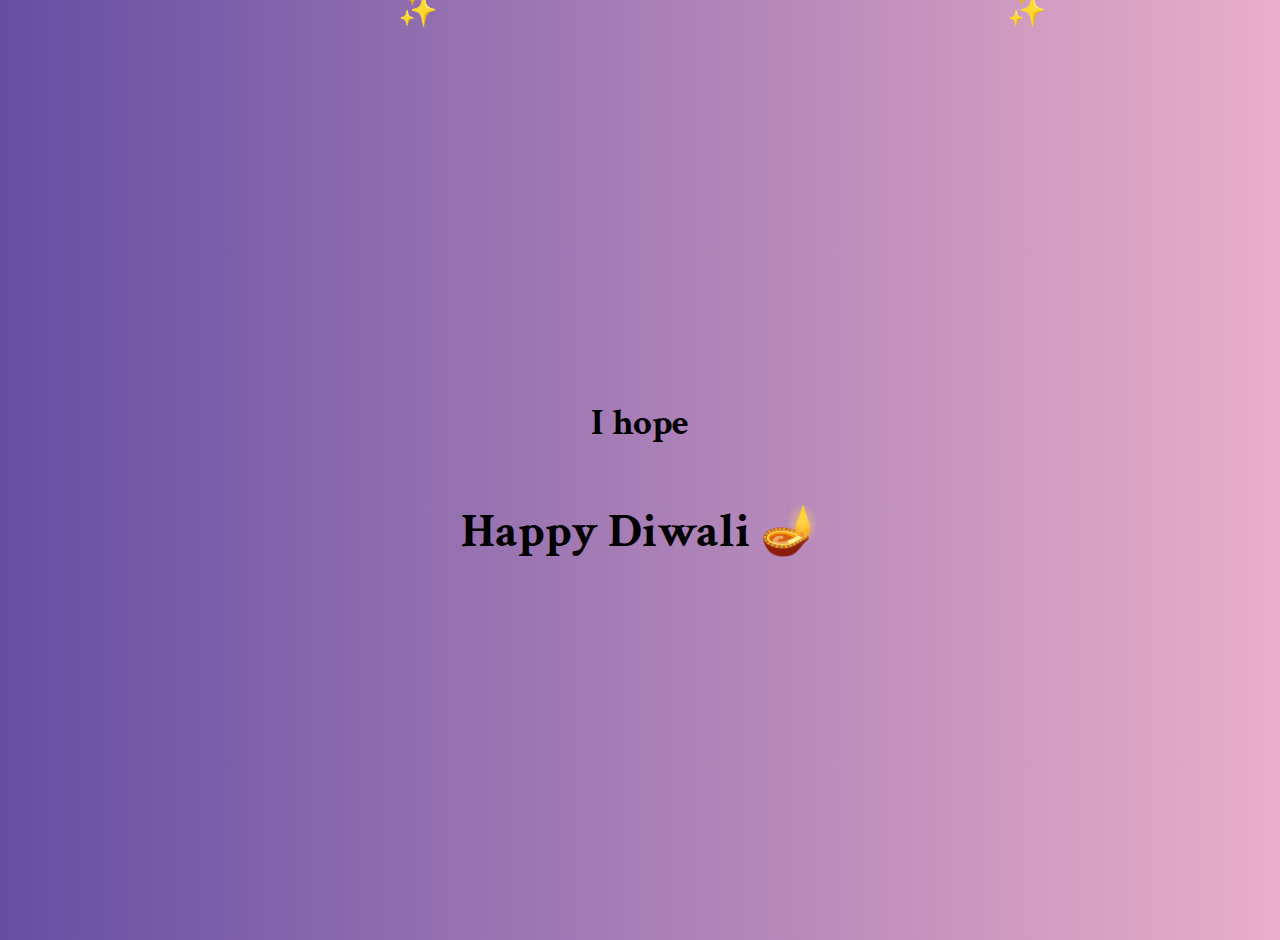
<file: Diwali/index.html>
<!DOCTYPE html>
<html lang="en">
<head>
    <meta charset="UTF-8">
    <meta http-equiv="X-UA-Compatible" content="IE=edge">
    <meta name="viewport" content="width=device-width, initial-scale=1.0">
    <title>DT | Diwali</title>
    <link rel="stylesheet" href="style.css">
    <link rel="preconnect" href="https://fonts.gstatic.com" crossorigin>
<link href="https://fonts.googleapis.com/css2?family=Crimson+Text&display=swap" rel="stylesheet">
</head>
<body>
    <h3 class="text"></h3>
    <h2>Happy Diwali 🪔</h2>
    <script src="script.js"></script>

</body>
</html>
</file>
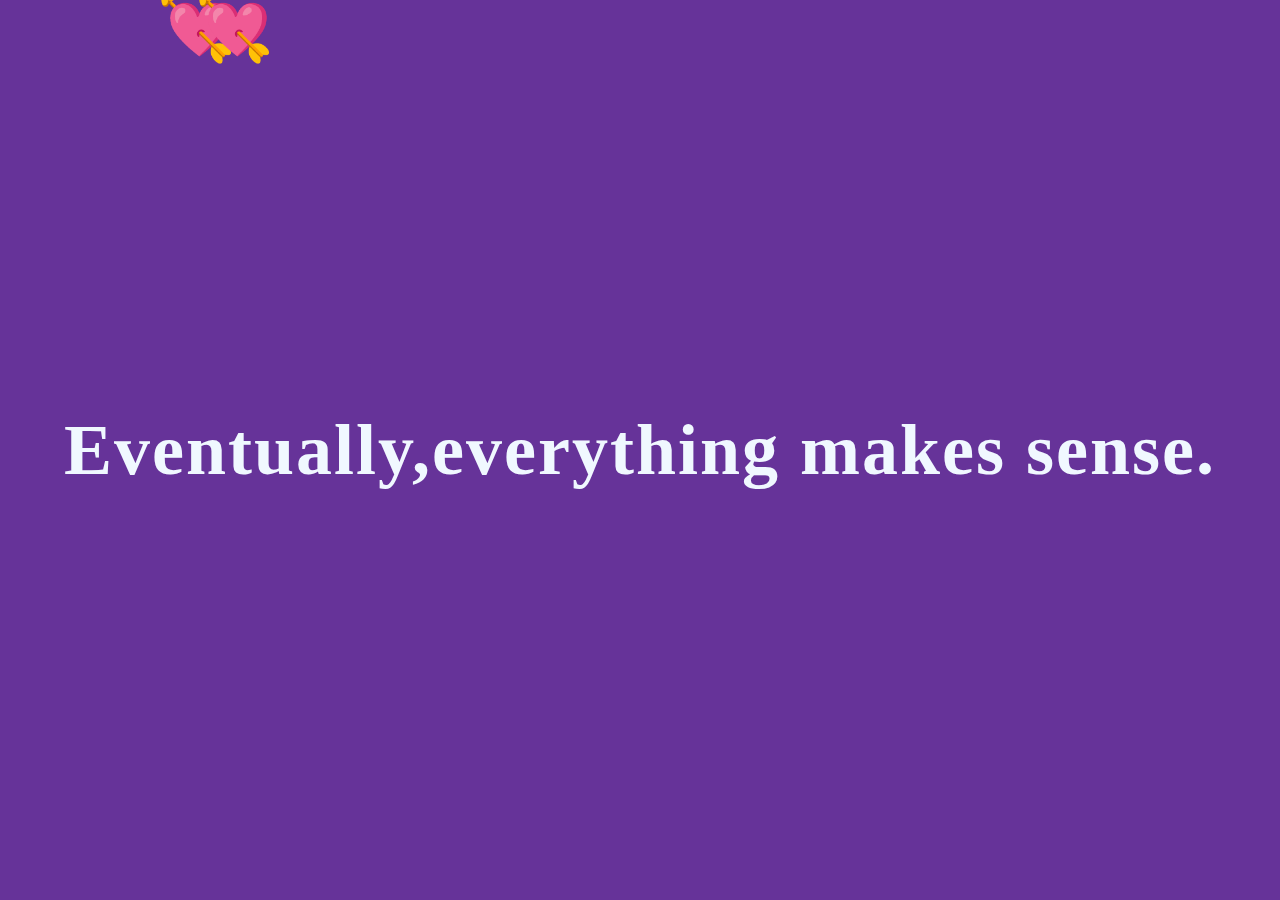
<file: HeartRain/index.html>
<!DOCTYPE html>
<html lang="en">
<head>
    <meta charset="UTF-8">
    <meta http-equiv="X-UA-Compatible" content="IE=edge">
    <meta name="viewport" content="width=device-width, initial-scale=1.0">
    <title>Heart Rain</title>
    <link rel="stylesheet" href="style.css">
</head>
<body>
    <h2>Eventually,everything makes sense.</h2>
    <script src="script.js"></script>
</body>
</html>
</file>
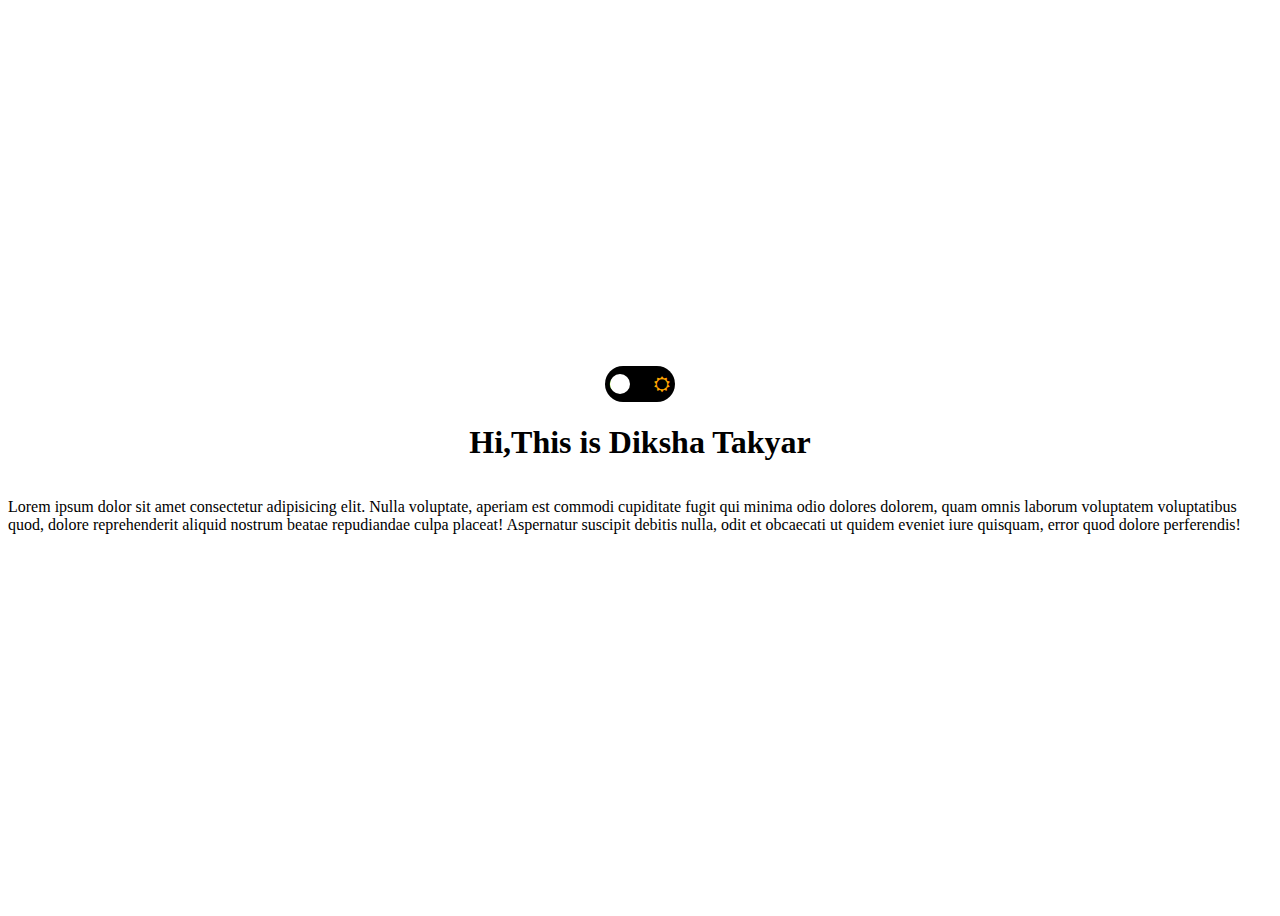
<file: ToggleButton/index.html>
<!DOCTYPE html>
<html lang="en">
<head>
    <meta charset="UTF-8">
    <meta http-equiv="X-UA-Compatible" content="IE=edge">
    <meta name="viewport" content="width=device-width, initial-scale=1.0">
    <title>Toggle Button</title>
    <link rel="stylesheet" href="style.css">
    <link rel="stylesheet" href="https://cdnjs.cloudflare.com/ajax/libs/font-awesome/4.7.0/css/font-awesome.min.css">
</head>
<body>
    <div>
        <input type="checkbox" name="checkbox" id="checkbox" class="checkbox">
        <label for="checkbox" class="label"> 
            <i class="fa fa-moon-o" aria-hidden="true"></i>
            <i class="fa fa-sun-o" aria-hidden="true"></i>
            <div class="ball"></div>
        </label>
    </div>
    <h1>Hi,This is Diksha Takyar</h1>
    <p>Lorem ipsum dolor sit amet consectetur adipisicing elit. Nulla voluptate, aperiam est commodi cupiditate fugit qui minima odio dolores dolorem, quam omnis laborum voluptatem voluptatibus quod, dolore reprehenderit aliquid nostrum beatae repudiandae culpa placeat! Aspernatur suscipit debitis nulla, odit et obcaecati ut quidem eveniet iure quisquam, error quod dolore perferendis!</p>
    <script src="script.js"></script>
</body>
</html>
</file>
<file: Diwali/style.css>
*{
    box-sizing: border-box;
}

body{
    display: flex;
    align-items: center;
    justify-content: center;
    justify-content: center;
    font-family: 'Crimson Text', serif;
    margin: 20px;
    min-height: 100vh;
    background-image: linear-gradient(to right,#654ea3,#eaafc8);
    flex-direction:column;
    font-size: 2rem;
}

.diyas{
    position: fixed;
    top: -1vh;
    font-size: 2rem;
    transform: translateY(0);
    animation: fall 3s linear forwards;
}

@keyframes fall {
    to{
        transform : translateY(105vh);
    }
}




h2{
    margin: 1rem 0;
    animation: MoveInRight 59.5s ease-in-out;
}


@keyframes MoveInRight {
    0% {
      transform: translateX(100px);
      opacity: 0;
    }
  
    80% {
      transform: translateX(-20px);
    }
  
    100% {
      transform: translateX(0);
      opacity: 1;
    }
  }
</file>
<file: HeartRain/style.css>
*{
    box-sizing: border-box;
}

body{
    display:flex;
    align-items: center;
    justify-content: center;
    font-family: sans-serif;
    margin: 0;
    min-height: 100vh;
    background-color: rebeccapurple;
    color: aliceblue;
    font-family: serif;
    letter-spacing: 2px;
    font-size: 3rem;
}

.heart{
    position: fixed;
    top: -1vh;
    font-size: 4rem;
    transform: translateY(0);
    animation: fall 3s linear forwards;
}

@keyframes fall {
    to{
        transform : translateY(105vh);
    }
}
</file>
<file: ToggleButton/style.css>
*{
    box-sizing: content-box;
}

body{
    display: flex;
    align-items: center;
    justify-content: center;
    min-height: 100vh;
    flex-direction: column;
    transition: background 0.2s ease-in-out;
}

.label{
    background-color:black;
    border-radius: 50px;
    width: 60px;
    height: 26px;
    display: flex;
    align-items:center;
    justify-content: space-between;
    padding: 5px;
    position: relative;
}

.fa-moon-o{
    color: yellow;
}

.fa-sun-o{
    color: orange;
}


.ball{
    background-color: white;
    width: 20px;
    height: 20px;
    position: absolute;
    border-radius: 50%;
    transition: transform 0.16s linear;
}

.checkbox{
    opacity: 0;
    position: absolute;
}

/* to get the value of checkbox */

.checkbox:checked + .label .ball{
    transform: translateX(40px);
}

body.dark{
    background: black;
    background-color: #292C35;
    color:white;
}
</file>
